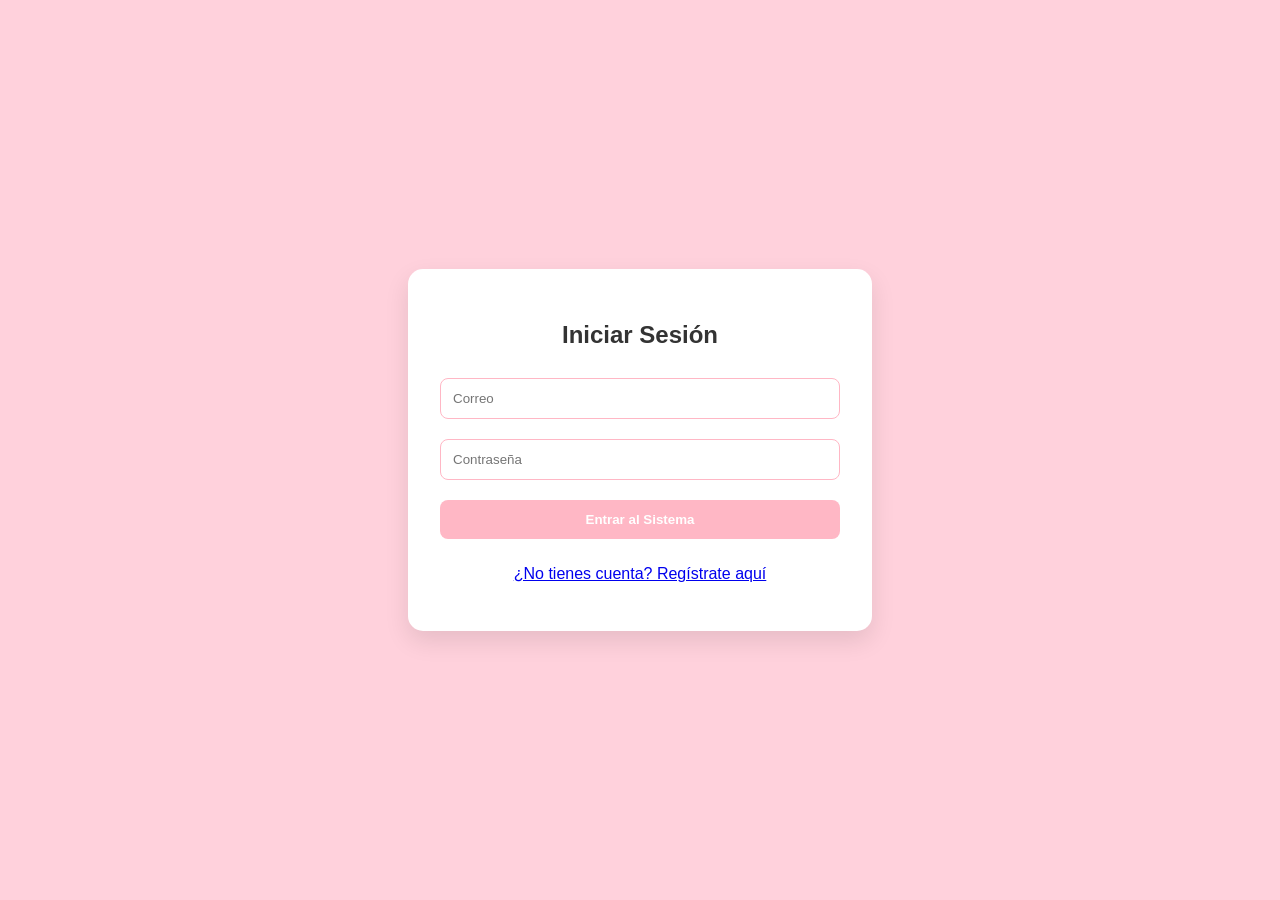
<file: index.html>
<!DOCTYPE html>
<html lang="es">
<head>
    <meta charset="UTF-8">
    <title>Gestor Académico</title>
    <link rel="stylesheet" href="styles.css">
</head>
<body>
    <div class="container">
        <h2>Cargando aplicación...</h2>
    </div>

    <script>
        // Redirección inmediata basada en la sesión
        window.onload = () => {
            const sesion = localStorage.getItem('sesionActiva');
            if (sesion) {
                window.location.href = 'dashboard.html';
            } else {
                window.location.href = 'login.html';
            }
        };
    </script>
</body>
</html>
</file>
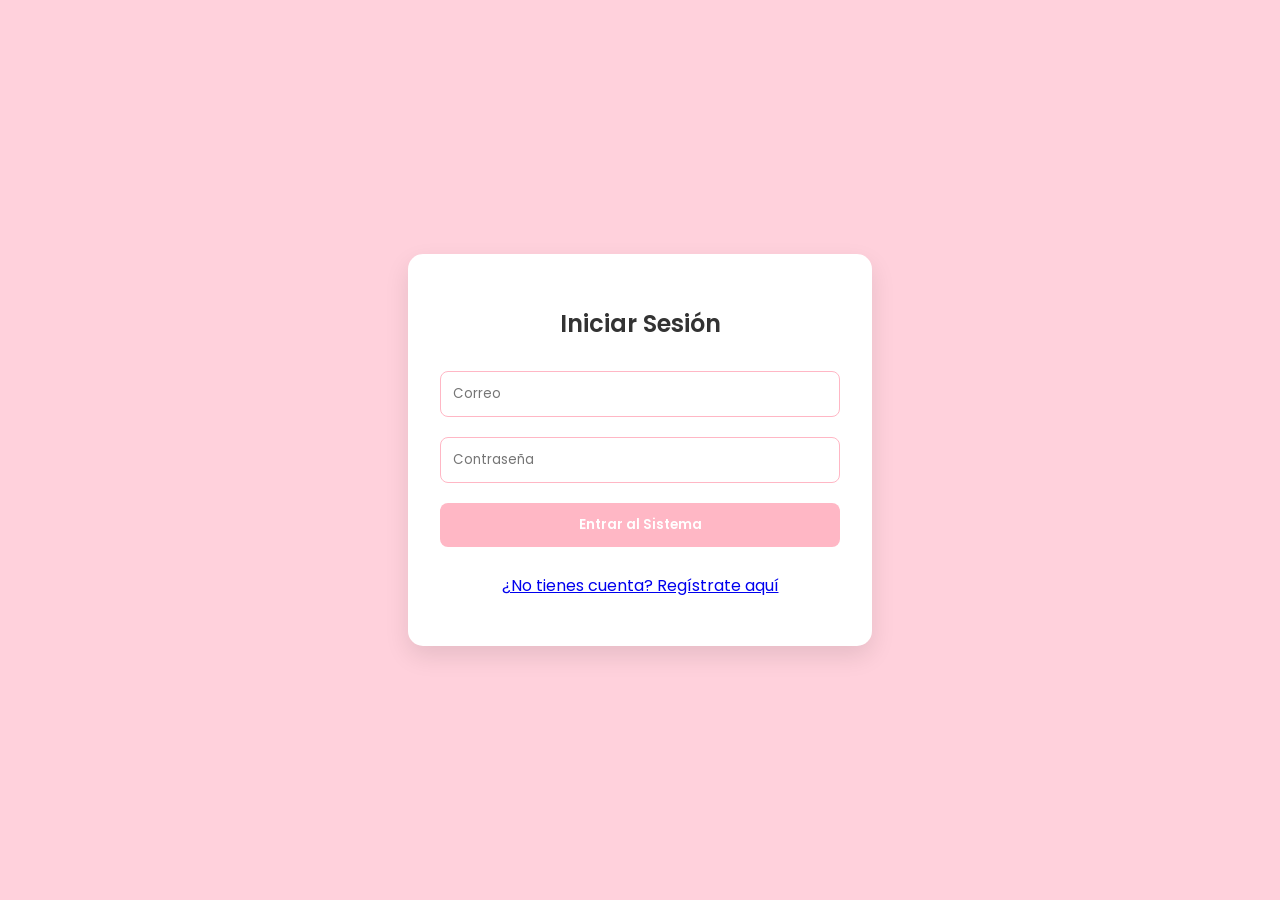
<file: configuracion.html>
<!DOCTYPE html>
<html lang="es">
<head>
    <meta charset="UTF-8">
    <title>Configuración</title>
    <link rel="stylesheet" href="styles.css">
</head>
<body>
    <div class="container">
        <nav><a href="dashboard.html">Volver</a></nav>
        <h2>Preferencias</h2>
        <form id="formConfig">
            <label><input type="checkbox" id="modoOscuro"> Modo Oscuro</label> <input type="text" id="nombreVisible" placeholder="Nombre en Dashboard"> <button type="submit">Guardar Cambios</button>
        </form>
    </div>
    <script src="dashboard.js"></script>
    <script src="config.js"></script>
</body>
</html>
</file>
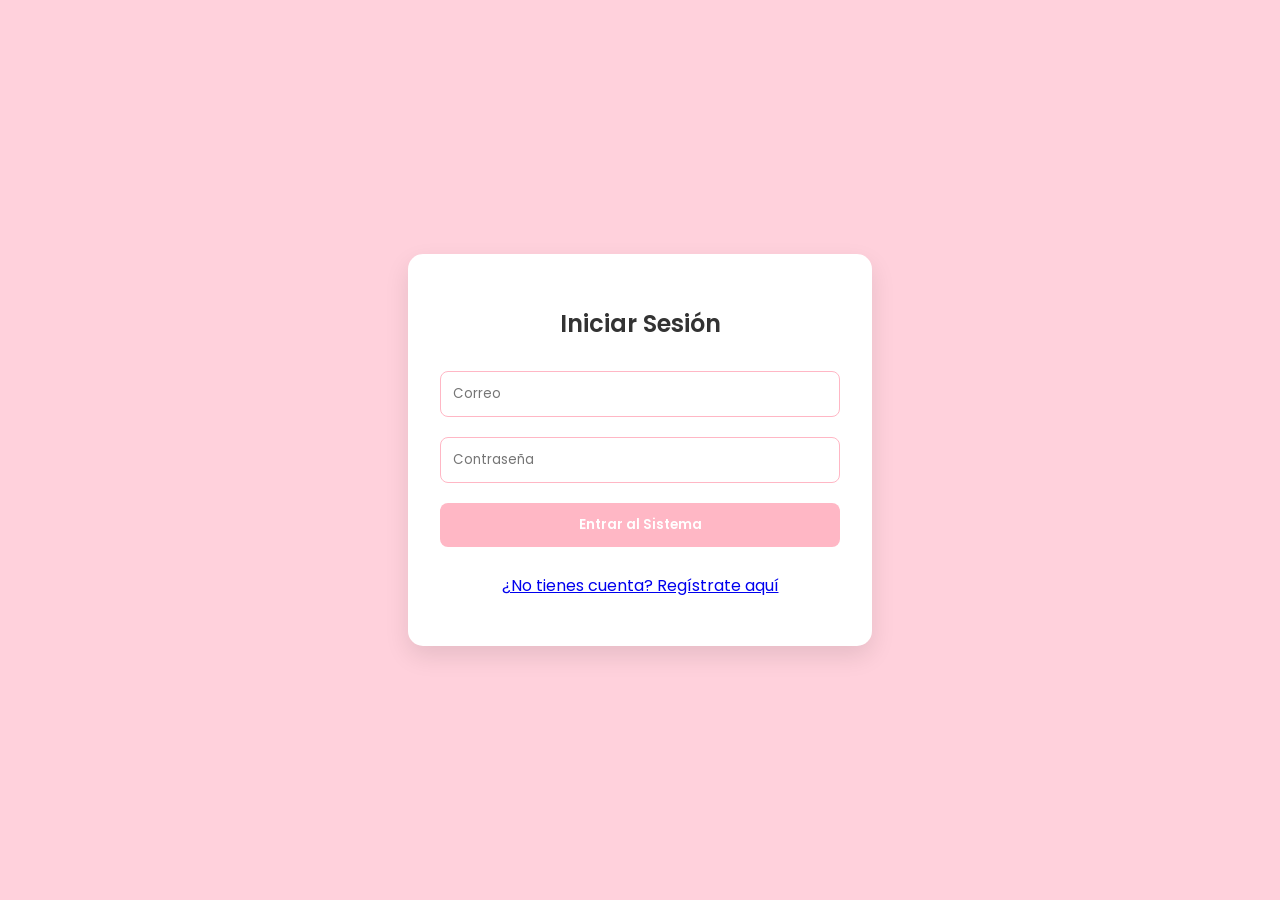
<file: cursos.html>
<!DOCTYPE html>
<html lang="es">
<head>
    <meta charset="UTF-8">
    <title>Mis Cursos - Gestor Académico</title>
    <link rel="stylesheet" href="styles.css">
</head>
<body>
    <div class="container" style="max-width: 600px;">
        <nav><a href="dashboard.html">Volver al Dashboard</a></nav>
        <h2>Gestión de Cursos</h2>
        
        <form id="formCursos">
            <input type="text" id="nombreCurso" placeholder="Nombre del Curso" required> [cite: 555, 624]
            <input type="text" id="docente" placeholder="Nombre del Docente" required> [cite: 556]
            <input type="text" id="horario" placeholder="Horario (Ej: Lun 8-10am)" required> [cite: 557]
            <input type="text" id="modalidad" placeholder="Aula o Modalidad" required> [cite: 558]
            <input type="number" id="creditos" placeholder="Número de Créditos" required> [cite: 559]
            <button type="submit">Agregar Curso</button> [cite: 561]
        </form>

        <hr>
        <h3>Lista de Cursos</h3>
        <div id="listaCursos">
            </div>
    </div>

    <script src="dashboard.js"></script> <script src="cursos.js"></script>
</body>
</html>
</file>
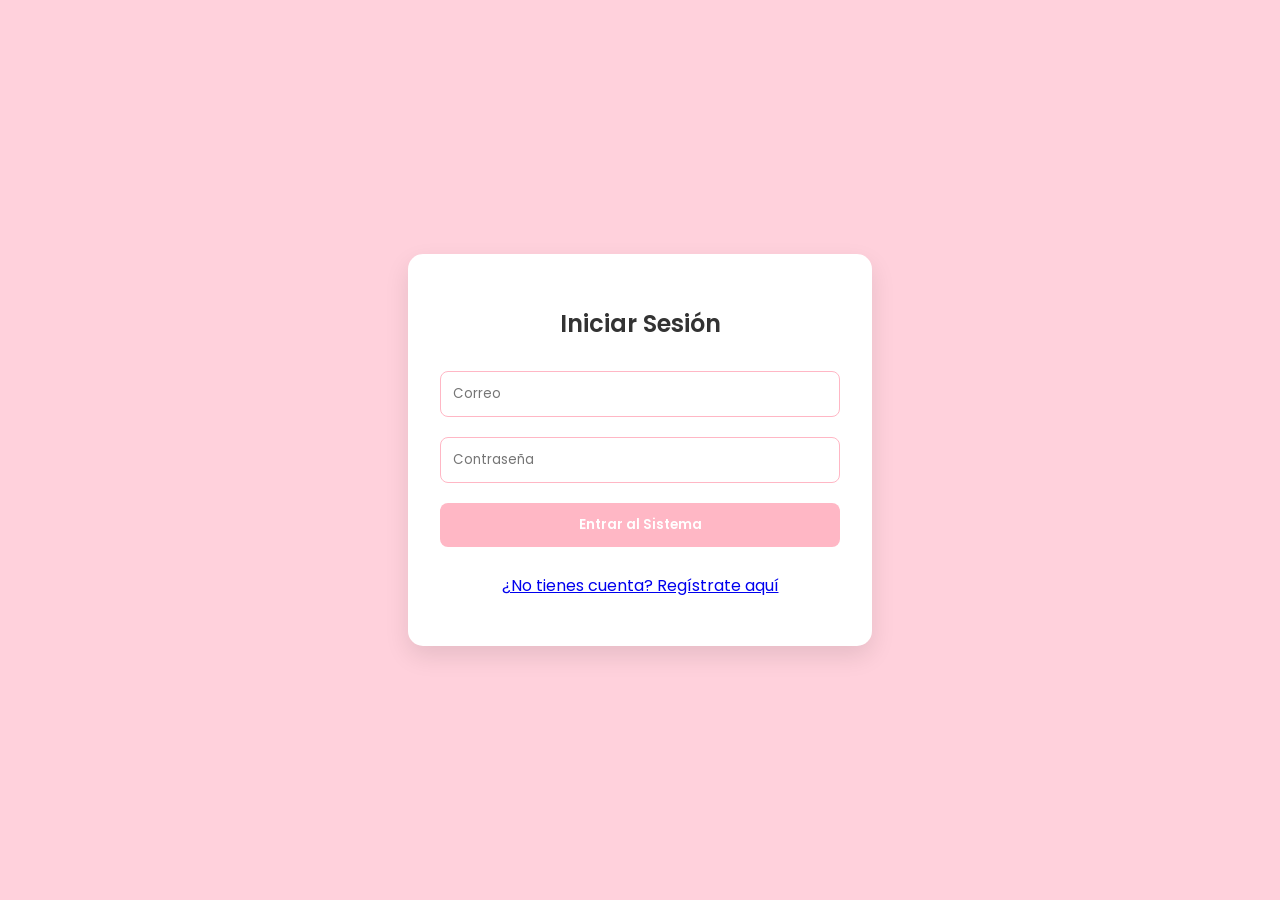
<file: dashboard.html>
<!DOCTYPE html>
<html lang="es">
<head>
    <meta charset="UTF-8">
    <title>Dashboard - Gestor Académico</title>
    <link rel="stylesheet" href="styles.css">
</head>
<body>
    <div class="container" style="max-width: 600px;">
        <nav>
            <a href="cursos.html">Cursos</a> | <a href="tareas.html">Tareas</a> | 
            <a href="perfil.html">Perfil</a> | <a href="configuracion.html">Ajustes</a> |
            <a href="#" onclick="logout()">Salir</a> </nav>
        <h1>Hola, <span id="userName">Cargando...</span></h1> <div class="stats">
            <p>📚 Cursos: <span id="totalCursos">0</span></p> <p>📝 Tareas totales: <span id="totalTareas">0</span></p> </div>
    </div>
    <script src="dashboard.js"></script>
</body>
</html>
</file>
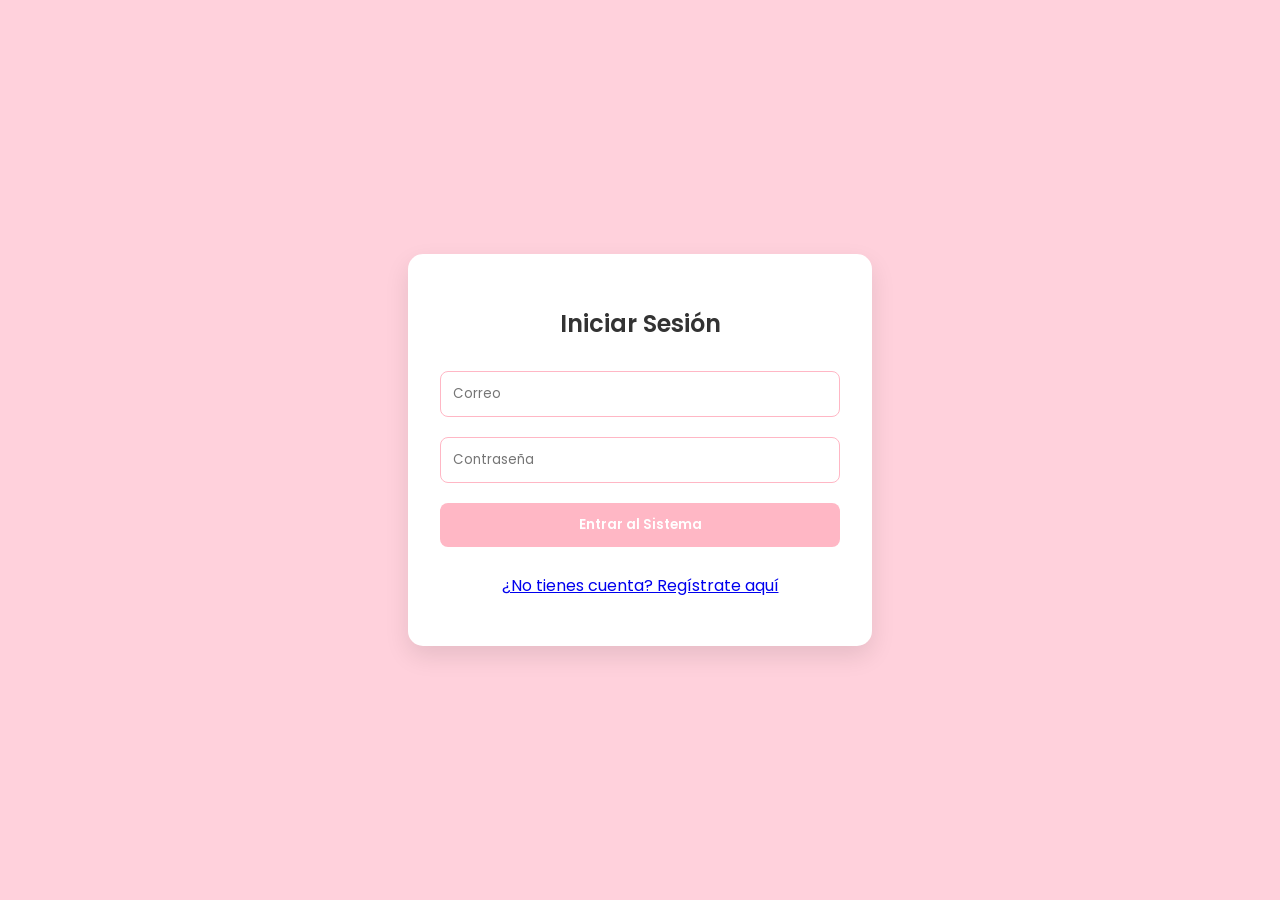
<file: login.html>
<!DOCTYPE html>
<html lang="es">
<head>
    <meta charset="UTF-8">
    <title>Login - Gestor Académico</title>
    <link rel="stylesheet" href="styles.css">
</head>
<body>
    <div class="container">
        <h2>Iniciar Sesión</h2>
        <form id="formLogin">
            <input type="email" id="correo" placeholder="Correo" required> <input type="password" id="password" placeholder="Contraseña" required> <button type="submit">Entrar al Sistema</button>
        </form>
        <p><a href="registro.html">¿No tienes cuenta? Regístrate aquí</a></p>
    </div>
    <script src="auth-login.js"></script>
</body>
</html>
</file>
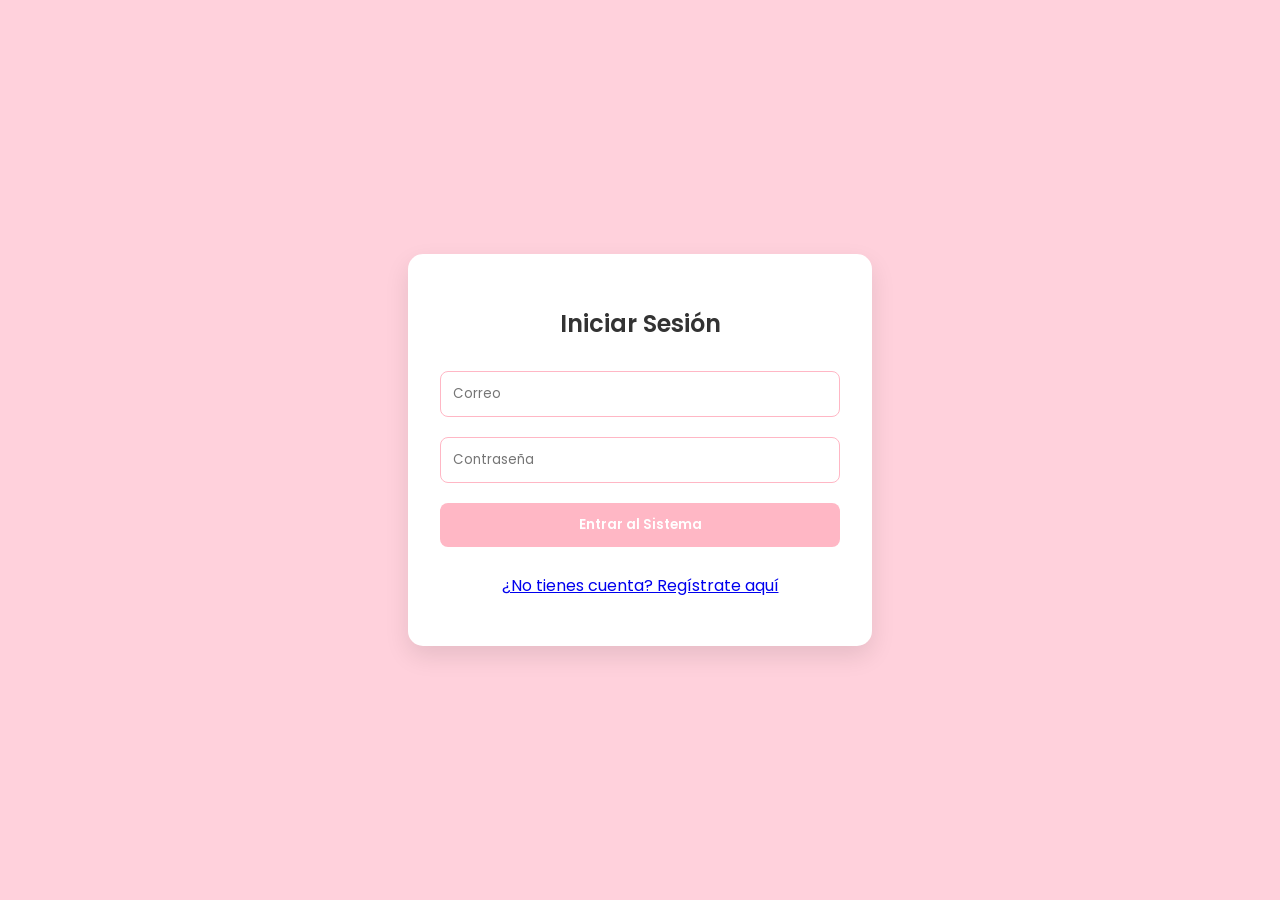
<file: perfil.html>
<!DOCTYPE html>
<html lang="es">
<head>
    <meta charset="UTF-8">
    <title>Mi Perfil</title>
    <link rel="stylesheet" href="styles.css">
</head>
<body>
    <div class="container">
        <nav><a href="dashboard.html">Volver</a></nav>
        <h2>Datos Personales</h2>
        <div id="info">
            <p><strong>DNI:</strong> <span id="viewDni"></span></p> <p><strong>Carrera:</strong> <span id="viewCarrera"></span></p> </div>
        <button onclick="habilitarEdicion()">Editar Mi Perfil</button>
        <button onclick="eliminarCuenta()" style="background:#ff4d4d; margin-top:20px;">Eliminar Cuenta</button> </div>
    <script src="dashboard.js"></script>
    <script src="perfil.js"></script>
</body>
</html>
</file>
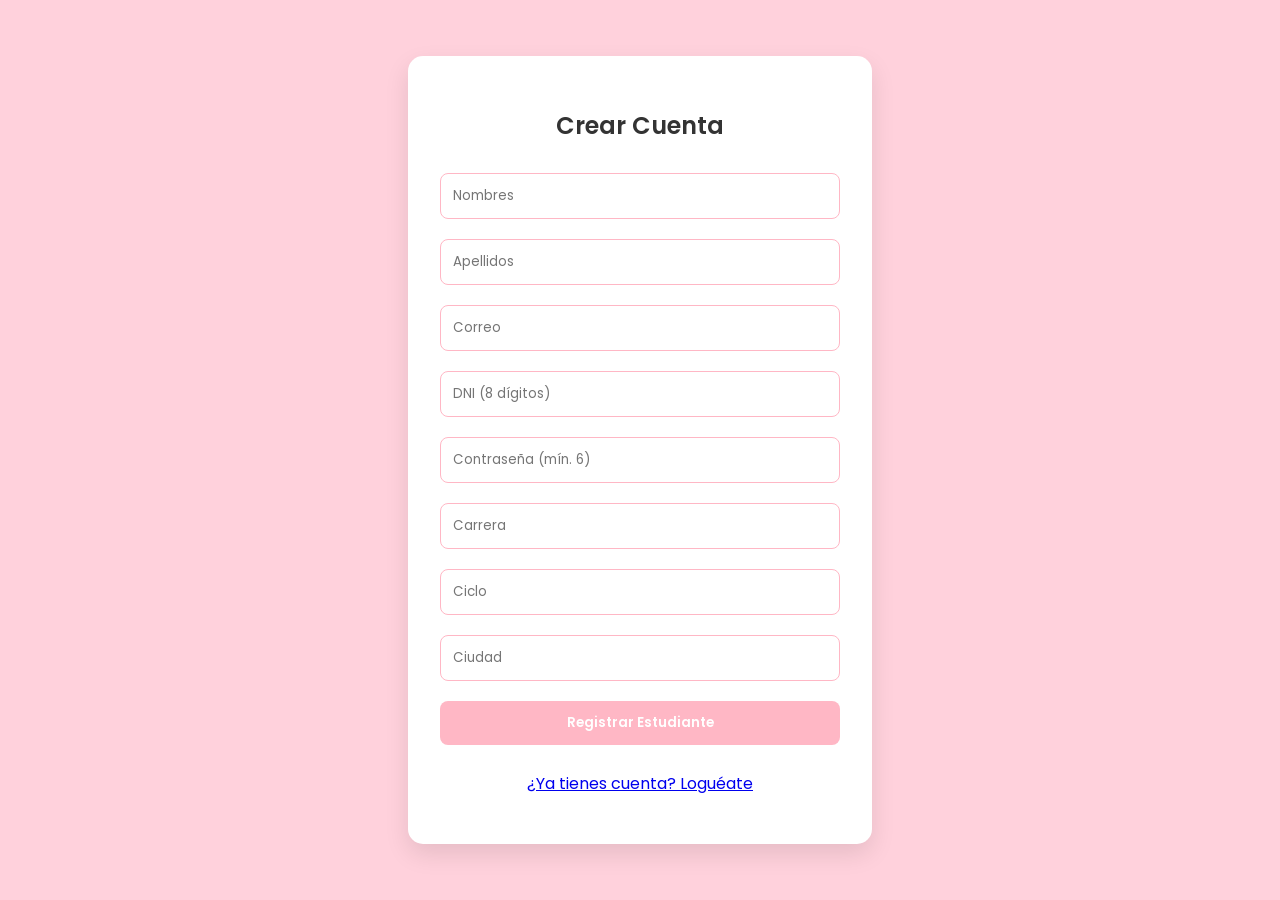
<file: registro.html>
<!DOCTYPE html>
<html lang="es">
<head>
    <meta charset="UTF-8">
    <title>Registro - Gestor Académico</title>
    <link rel="stylesheet" href="styles.css">
</head>
<body>
    <div class="container">
        <h2>Crear Cuenta</h2>
        <form id="formRegistro">
            <input type="text" id="nombres" placeholder="Nombres" required> <input type="text" id="apellidos" placeholder="Apellidos" required> <input type="email" id="correo" placeholder="Correo" required> <input type="number" id="dni" placeholder="DNI (8 dígitos)" required> <input type="password" id="password" placeholder="Contraseña (mín. 6)" required> <input type="text" id="carrera" placeholder="Carrera" required> <input type="number" id="ciclo" placeholder="Ciclo" required> <input type="text" id="ciudad" placeholder="Ciudad" required> <button type="submit">Registrar Estudiante</button>
        </form>
        <p><a href="login.html">¿Ya tienes cuenta? Loguéate</a></p>
    </div>
    <script src="auth-register.js"></script>
</body>
</html>
</file>
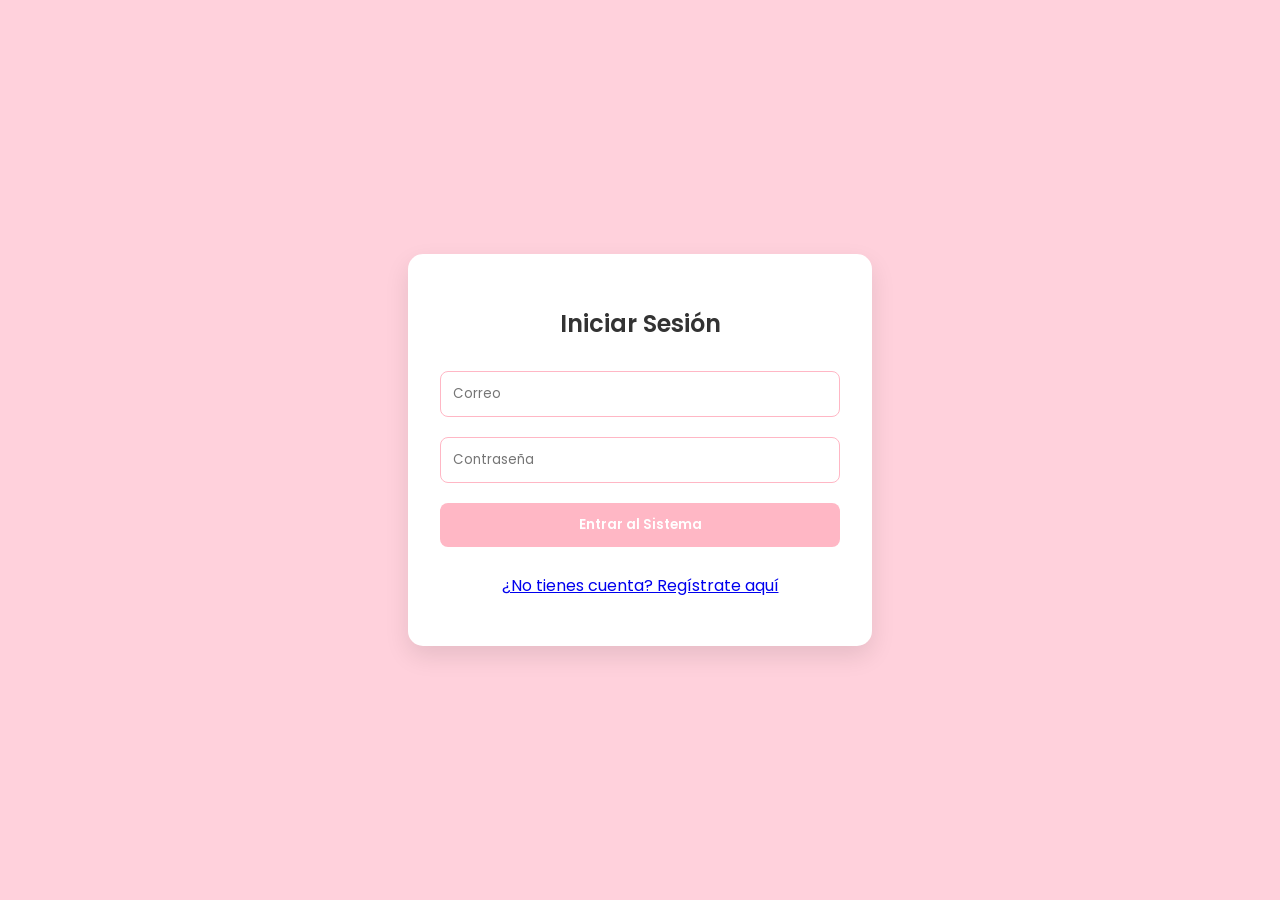
<file: tareas.html>
<!DOCTYPE html>
<html lang="es">
<head>
    <meta charset="UTF-8">
    <title>Mis Tareas - Gestor Académico</title>
    <link rel="stylesheet" href="styles.css">
</head>
<body>
    <div class="container" style="max-width: 700px;">
        <nav><a href="dashboard.html">Volver al Dashboard</a></nav>
        <h2>Gestión de Tareas</h2>

        <form id="formTareas">
            <input type="text" id="tituloTarea" placeholder="Título de la Tarea" required> [cite: 568, 625]
            <select id="selectCurso" required> [cite: 569, 625]
                <option value="">Selecciona un Curso</option>
            </select>
            <input type="date" id="fechaEntrega" required> [cite: 570, 625]
            <select id="prioridad"> [cite: 571]
                <option value="Alta">Prioridad Alta</option>
                <option value="Media">Prioridad Media</option>
                <option value="Baja">Prioridad Baja</option>
            </select>
            <textarea id="descripcion" placeholder="Descripción de la tarea"></textarea> [cite: 572]
            <button type="submit">Guardar Tarea</button> [cite: 575]
        </form>

        <div class="filtros" style="margin-top: 20px;">
            <button onclick="filtrar('Todas')">Todas</button> [cite: 580]
            <button onclick="filtrar('Pendiente')">Pendientes</button> [cite: 573]
            <button onclick="filtrar('Completada')">Completadas</button> [cite: 573]
        </div>

        <div id="listaTareas" style="margin-top: 20px;">
            </div>
    </div>

    <script src="dashboard.js"></script> <script src="tareas.js"></script>
</body>
</html>
</file>
<file: styles.css>
@import url('https://fonts.googleapis.com/css2?family=Poppins:wght@300;400;600&display=swap');

:root {
    --rosa-pastel: #ffd1dc;
    --rosa-fuerte: #ffb7c5;
    --texto-oscuro: #333333;
    --blanco: #ffffff;
}

body {
    font-family: 'Poppins', sans-serif;
    background-color: var(--rosa-pastel);
    color: var(--texto-oscuro);
    margin: 0;
    display: flex;
    justify-content: center;
    align-items: center;
    min-height: 100vh;
}

.container {
    background-color: var(--blanco);
    padding: 2rem;
    border-radius: 15px;
    box-shadow: 0 10px 25px rgba(0,0,0,0.1);
    width: 100%;
    max-width: 400px;
    text-align: center;
}

h2 { color: var(--texto-oscuro); font-weight: 600; }

input, select, button {
    width: 100%;
    padding: 12px;
    margin: 10px 0;
    border: 1px solid var(--rosa-fuerte);
    border-radius: 8px;
    box-sizing: border-box;
    font-family: 'Poppins', sans-serif;
}

button {
    background-color: var(--rosa-fuerte);
    color: white;
    border: none;
    cursor: pointer;
    font-weight: 600;
    transition: 0.3s;
}

button:hover { background-color: #ff9aa2; }

nav a {
    color: var(--texto-oscuro);
    text-decoration: none;
    margin: 0 10px;
    font-size: 0.9rem;
}
</file>
